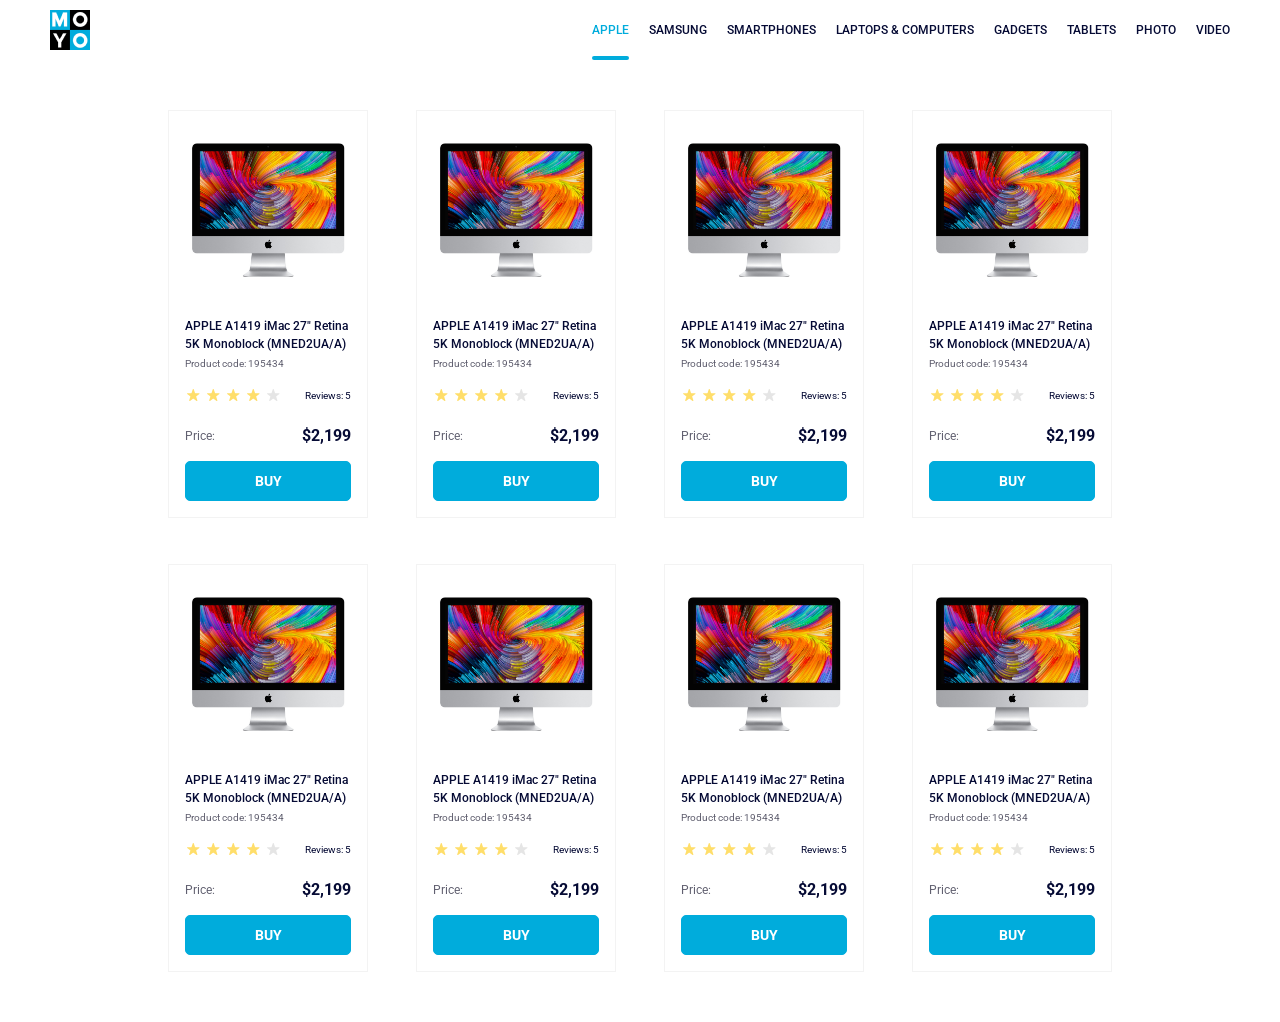
<file: index.html>
<!doctype html><html lang="en"><head><meta charset="utf-8"><meta name="viewport" content="width=device-width, initial-scale=1.0"><title>Catalog</title><link rel="preconnect" href="https://fonts.gstatic.com"><link href="https://fonts.googleapis.com/css2?family=Roboto:wght@400;500;700&display=swap" rel="stylesheet"><link rel="stylesheet" href="index.c9a48b44.css"></head><body> <header class="header"> <div class="logo"> <a class="logo__link" href="index.html"> <img class="logo__logo" src="logo.eddae0ff.png" alt="logo"> </a> </div> <nav class="nav"> <ul class="list nav__list"> <li class="item list__item"> <a class="is-active item__link" href="#"> Apple </a> </li> <li class="item list__item"> <a class="item__link" href="#"> Samsung </a> </li> <li class="item list__item"> <a class="item__link" href="#"> Smartphones </a> </li> <li class="item list__item"> <a class="item__link" data-qa="nav-hover" href="#"> Laptops & Computers </a> </li> <li class="item list__item"> <a class="item__link" href="#"> Gadgets </a> </li> <li class="item list__item"> <a class="item__link" href="#"> Tablets </a> </li> <li class="item list__item"> <a class="item__link" href="#"> Photo </a> </li> <li class="item list__item"> <a class="item__link" href="#"> Video </a> </li> </ul> </nav> </header> <main class="main"> <div class="card" data-qa="card"> <img class="card__photo" src="imac.202c52ff.jpeg" alt="iMac"> <h2 class="card__name"> APPLE A1419 iMac 27" Retina 5K Monoblock (MNED2UA/A) </h2> <div class="card__index">Product code: 195434</div> <div class="card__revizor"> <div class="stars stars--4"> <span class="stars__star"></span> <span class="stars__star"></span> <span class="stars__star"></span> <span class="stars__star"></span> <span class="stars__star"></span> </div> <div class="card__review">Reviews: 5</div> </div> <div class="card__price"> <div class="card__price card__price--price">Price:</div> <div class="card__price card__price--money">$2,199</div> </div> <a href="#" class="card__button card__button--text" data-qa="card-hover"> buy </a> </div> <div class="card" data-qa="card"> <img class="card__photo" src="imac.202c52ff.jpeg" alt="iMac"> <h2 class="card__name"> APPLE A1419 iMac 27" Retina 5K Monoblock (MNED2UA/A) </h2> <div class="card__index">Product code: 195434</div> <div class="card__revizor"> <div class="stars stars--4"> <span class="stars__star"></span> <span class="stars__star"></span> <span class="stars__star"></span> <span class="stars__star"></span> <span class="stars__star"></span> </div> <div class="card__review">Reviews: 5</div> </div> <div class="card__price"> <div class="card__price card__price--price">Price:</div> <div class="card__price card__price--money">$2,199</div> </div> <a href="#" class="card__button card__button--text" data-qa="card-hover"> buy </a> </div> <div class="card" data-qa="card"> <img class="card__photo" src="imac.202c52ff.jpeg" alt="iMac"> <h2 class="card__name"> APPLE A1419 iMac 27" Retina 5K Monoblock (MNED2UA/A) </h2> <div class="card__index">Product code: 195434</div> <div class="card__revizor"> <div class="stars stars--4"> <span class="stars__star"></span> <span class="stars__star"></span> <span class="stars__star"></span> <span class="stars__star"></span> <span class="stars__star"></span> </div> <div class="card__review">Reviews: 5</div> </div> <div class="card__price"> <div class="card__price card__price--price">Price:</div> <div class="card__price card__price--money">$2,199</div> </div> <a href="#" class="card__button card__button--text" data-qa="card-hover"> buy </a> </div> <div class="card" data-qa="card"> <img class="card__photo" src="imac.202c52ff.jpeg" alt="iMac"> <h2 class="card__name"> APPLE A1419 iMac 27" Retina 5K Monoblock (MNED2UA/A) </h2> <div class="card__index">Product code: 195434</div> <div class="card__revizor"> <div class="stars stars--4"> <span class="stars__star"></span> <span class="stars__star"></span> <span class="stars__star"></span> <span class="stars__star"></span> <span class="stars__star"></span> </div> <div class="card__review">Reviews: 5</div> </div> <div class="card__price"> <div class="card__price card__price--price">Price:</div> <div class="card__price card__price--money">$2,199</div> </div> <a href="#" class="card__button card__button--text" data-qa="card-hover"> buy </a> </div> <div class="card" data-qa="card"> <img class="card__photo" src="imac.202c52ff.jpeg" alt="iMac"> <h2 class="card__name"> APPLE A1419 iMac 27" Retina 5K Monoblock (MNED2UA/A) </h2> <div class="card__index">Product code: 195434</div> <div class="card__revizor"> <div class="stars stars--4"> <span class="stars__star"></span> <span class="stars__star"></span> <span class="stars__star"></span> <span class="stars__star"></span> <span class="stars__star"></span> </div> <div class="card__review">Reviews: 5</div> </div> <div class="card__price"> <div class="card__price card__price--price">Price:</div> <div class="card__price card__price--money">$2,199</div> </div> <a href="#" class="card__button card__button--text" data-qa="card-hover"> buy </a> </div> <div class="card" data-qa="card"> <img class="card__photo" src="imac.202c52ff.jpeg" alt="iMac"> <h2 class="card__name"> APPLE A1419 iMac 27" Retina 5K Monoblock (MNED2UA/A) </h2> <div class="card__index">Product code: 195434</div> <div class="card__revizor"> <div class="stars stars--4"> <span class="stars__star"></span> <span class="stars__star"></span> <span class="stars__star"></span> <span class="stars__star"></span> <span class="stars__star"></span> </div> <div class="card__review">Reviews: 5</div> </div> <div class="card__price"> <div class="card__price card__price--price">Price:</div> <div class="card__price card__price--money">$2,199</div> </div> <a href="#" class="card__button card__button--text" data-qa="card-hover"> buy </a> </div> <div class="card" data-qa="card"> <img class="card__photo" src="imac.202c52ff.jpeg" alt="iMac"> <h2 class="card__name"> APPLE A1419 iMac 27" Retina 5K Monoblock (MNED2UA/A) </h2> <div class="card__index">Product code: 195434</div> <div class="card__revizor"> <div class="stars stars--4"> <span class="stars__star"></span> <span class="stars__star"></span> <span class="stars__star"></span> <span class="stars__star"></span> <span class="stars__star"></span> </div> <div class="card__review">Reviews: 5</div> </div> <div class="card__price"> <div class="card__price card__price--price">Price:</div> <div class="card__price card__price--money">$2,199</div> </div> <a href="#" class="card__button card__button--text" data-qa="card-hover"> buy </a> </div> <div class="card" data-qa="card"> <img class="card__photo" src="imac.202c52ff.jpeg" alt="iMac"> <h2 class="card__name"> APPLE A1419 iMac 27" Retina 5K Monoblock (MNED2UA/A) </h2> <div class="card__index">Product code: 195434</div> <div class="card__revizor"> <div class="stars stars--4"> <span class="stars__star"></span> <span class="stars__star"></span> <span class="stars__star"></span> <span class="stars__star"></span> <span class="stars__star"></span> </div> <div class="card__review">Reviews: 5</div> </div> <div class="card__price"> <div class="card__price card__price--price">Price:</div> <div class="card__price card__price--money">$2,199</div> </div> <a href="#" class="card__button card__button--text" data-qa="card-hover"> buy </a> </div> </main> </body></html>
</file>
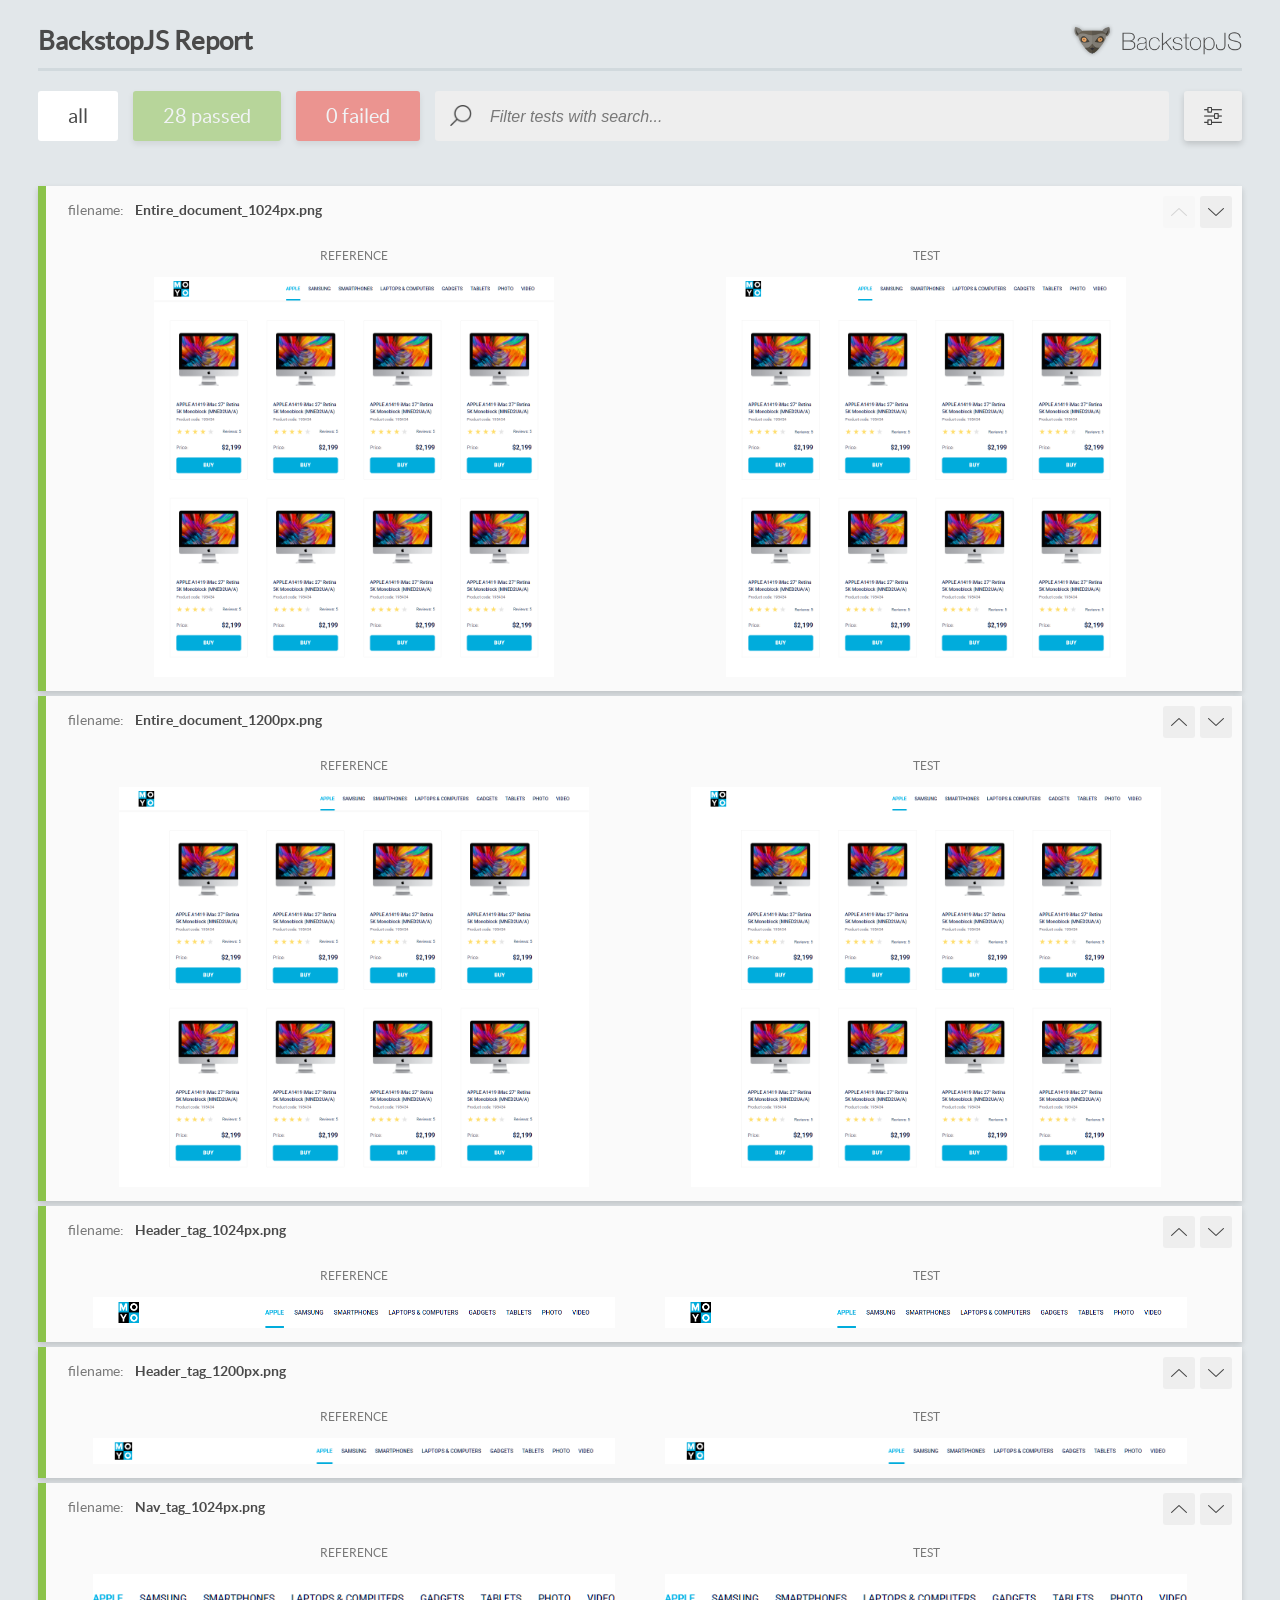
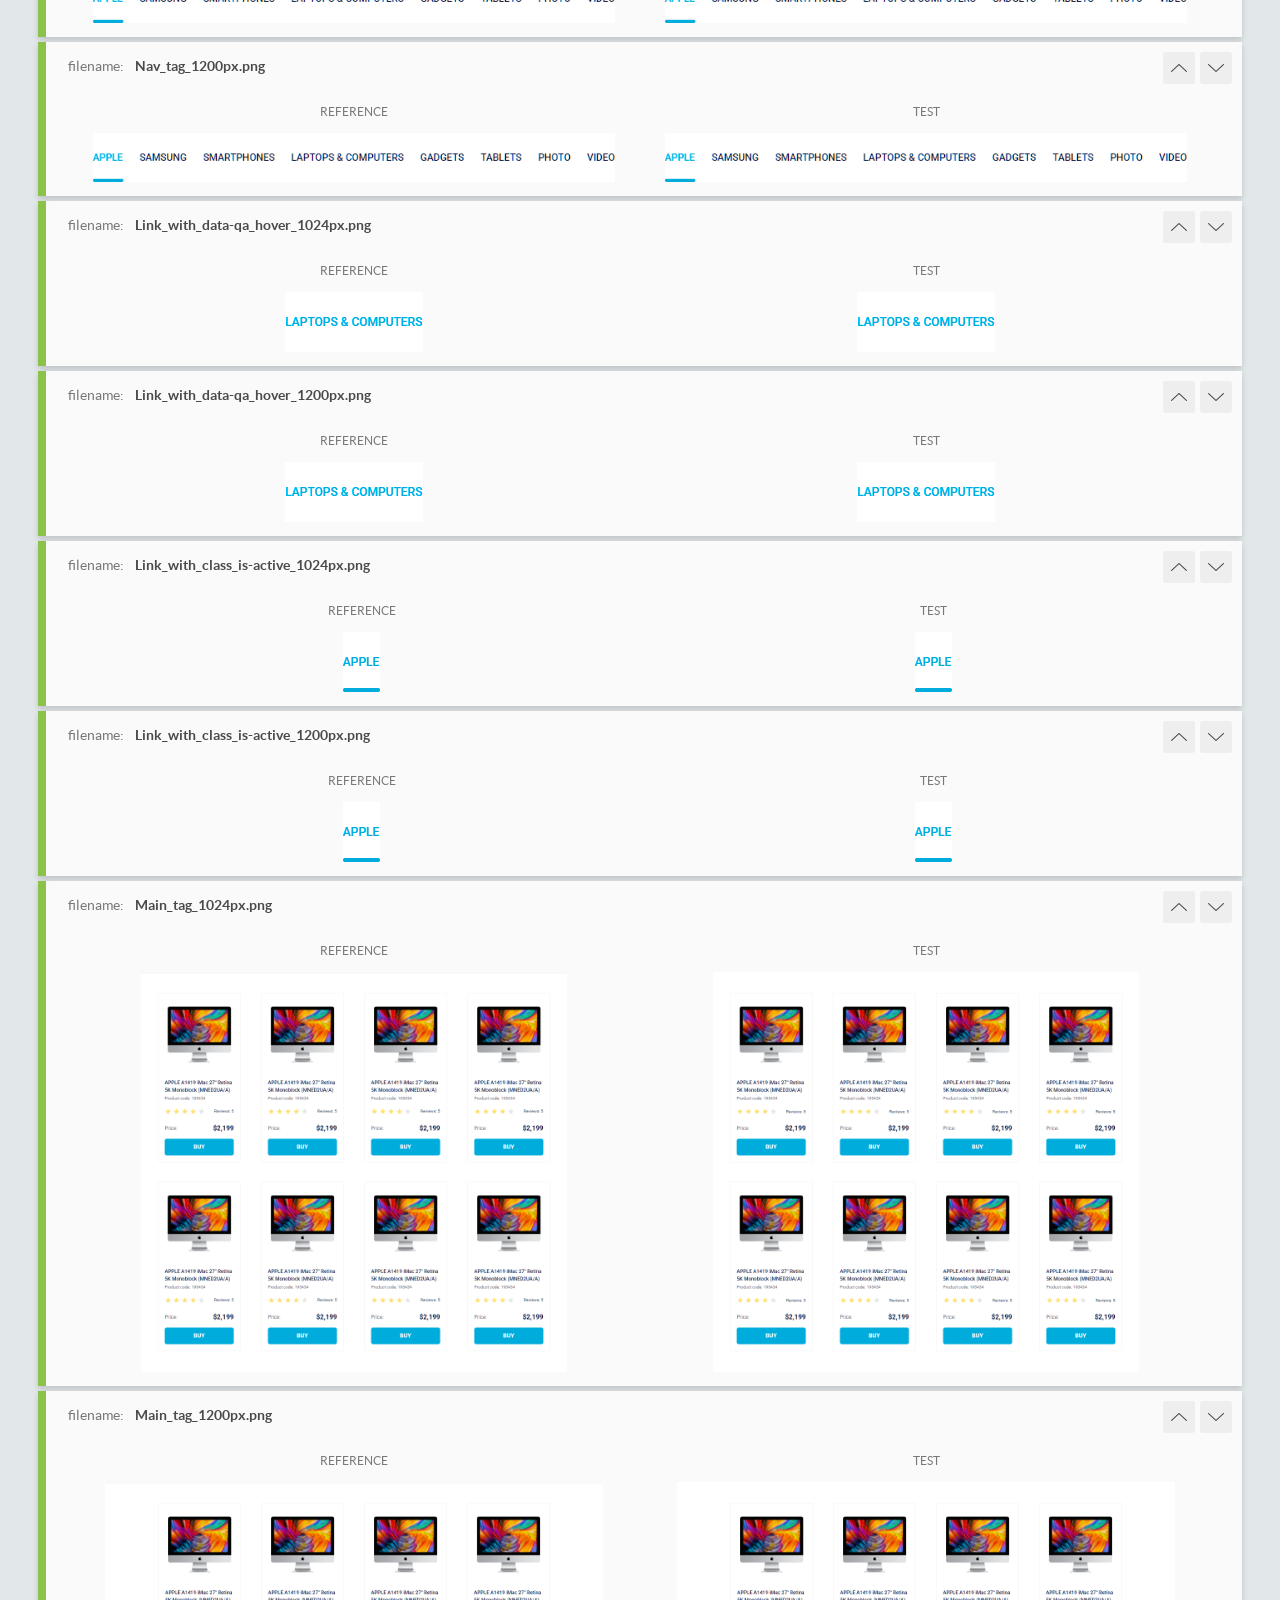
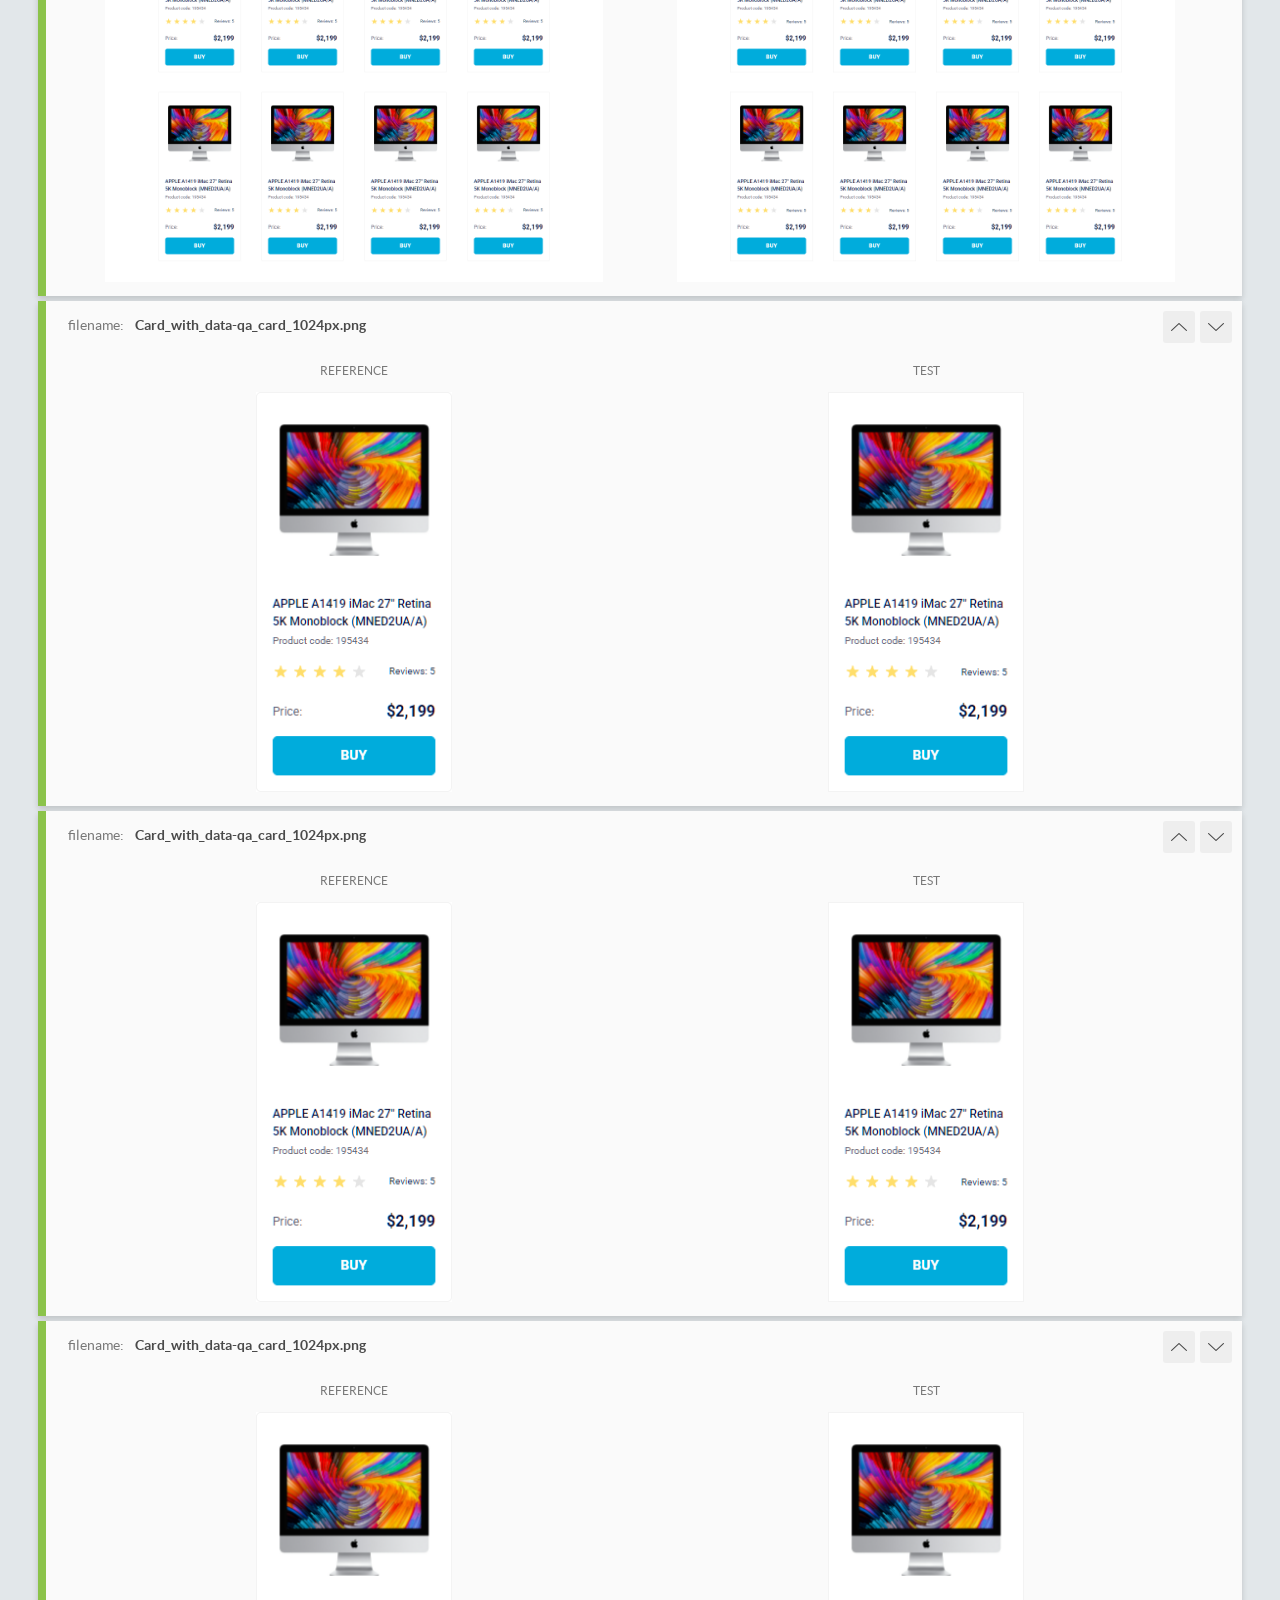
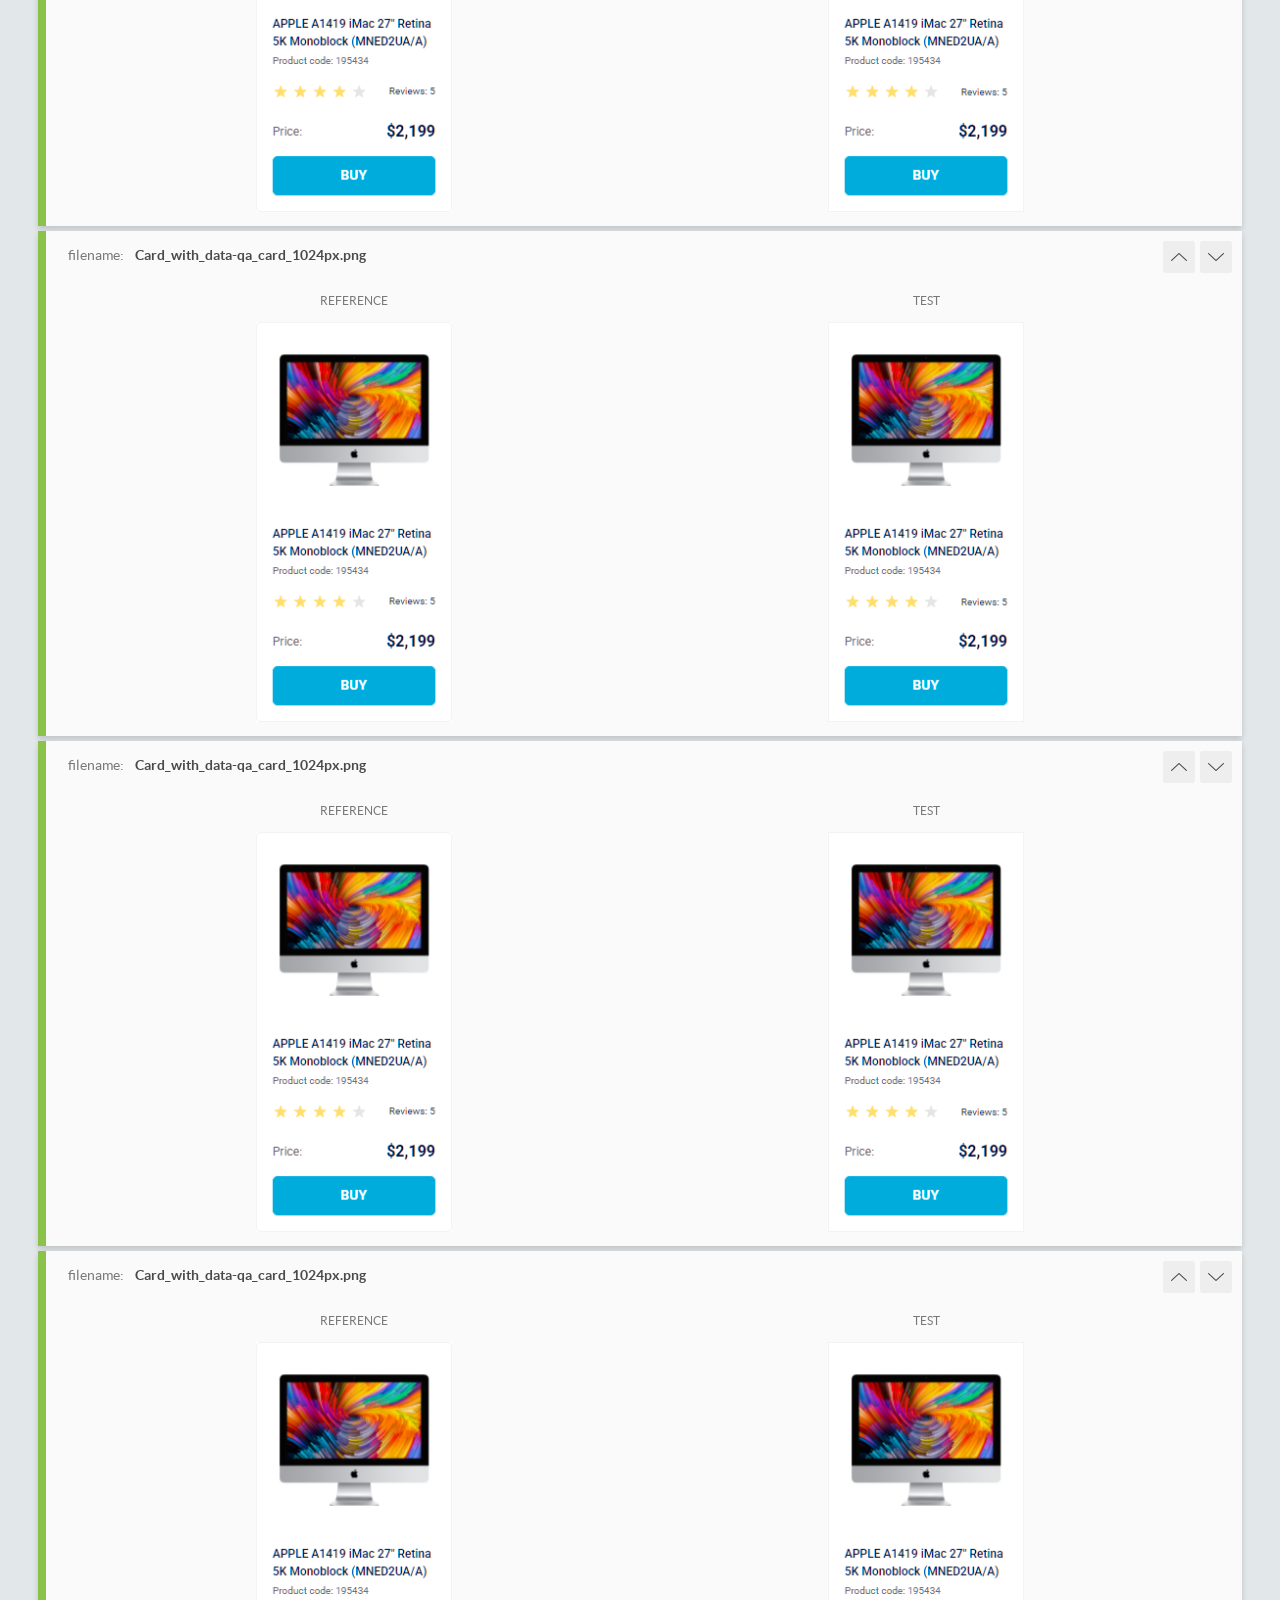
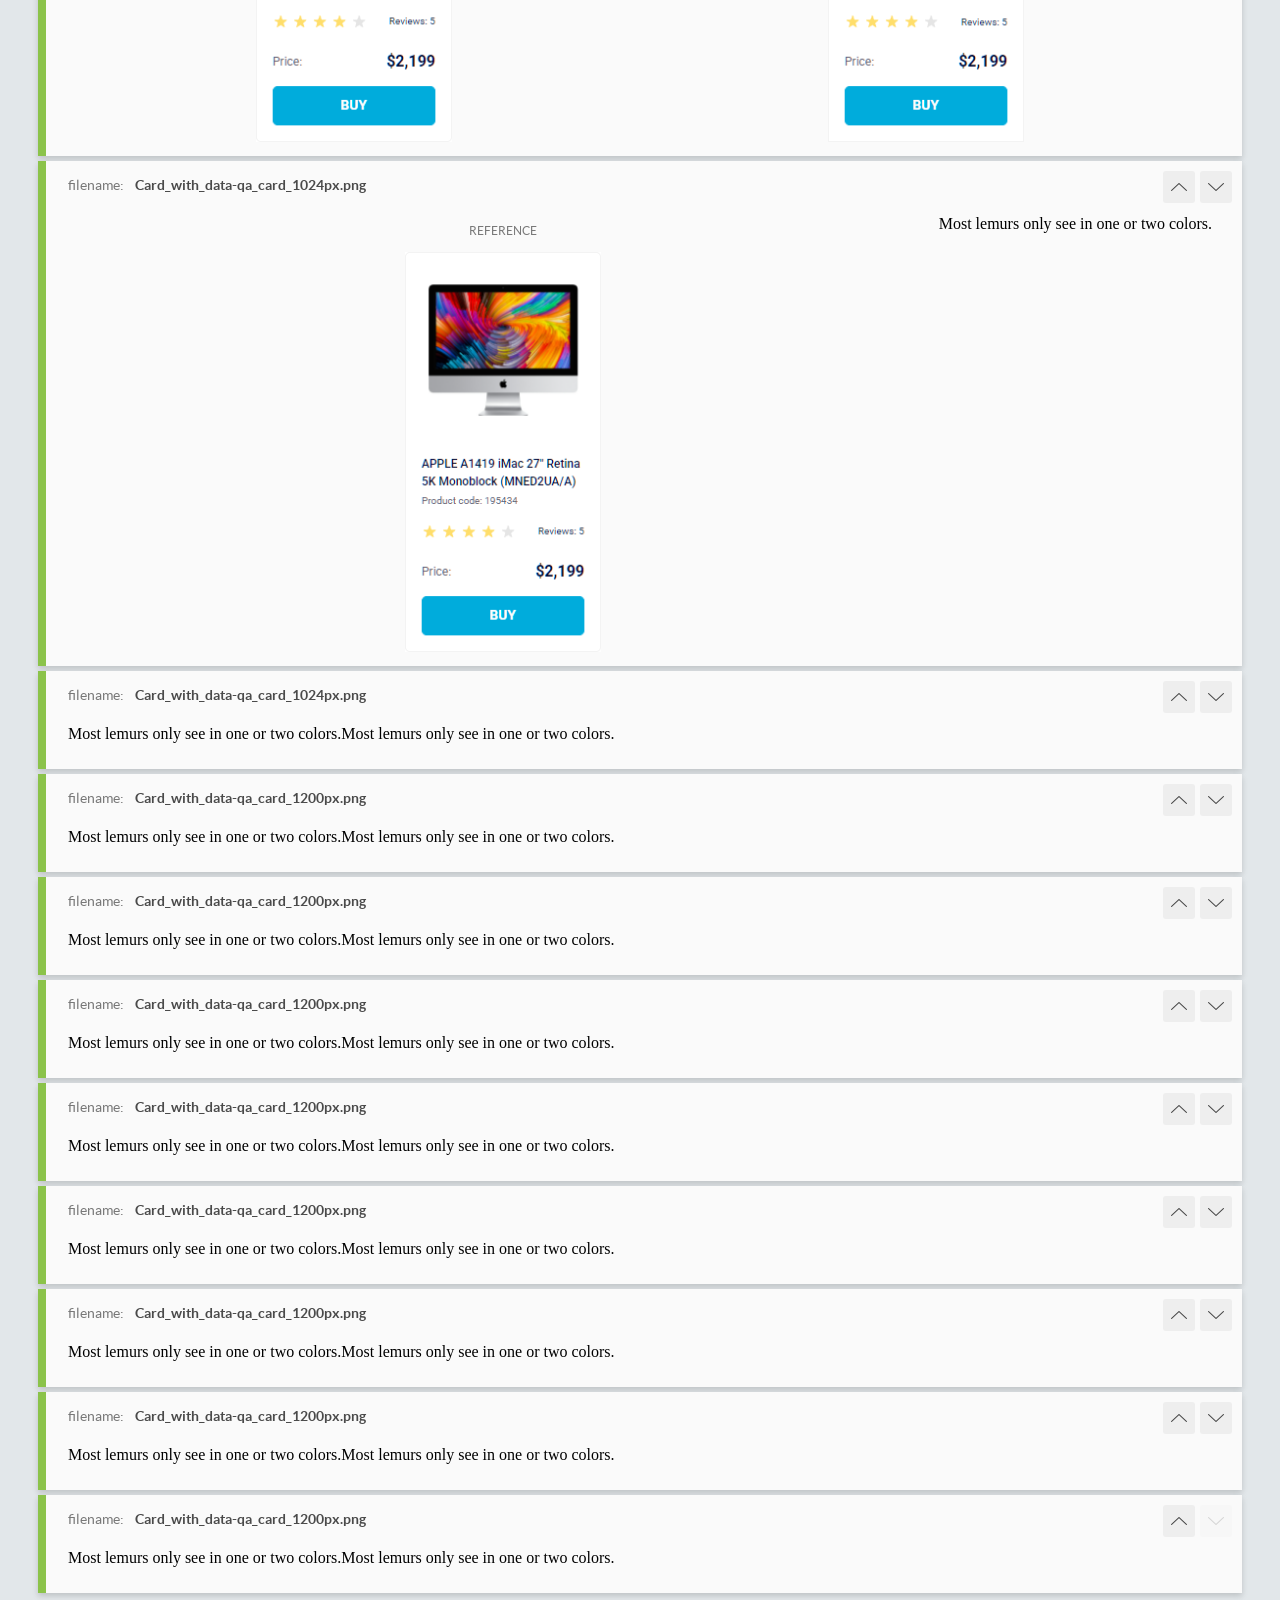
<file: report/html_report/index.html>
<!DOCTYPE html>
<html>
  <head>
    <meta charset="utf-8">
    <!-- Disable Cache -->
    <meta http-equiv="Cache-Control" content="no-cache, no-store, must-revalidate">
    <meta http-equiv="Pragma" content="no-cache">
    <meta http-equiv="Expires" content="0">

    <title>BackstopJS Report</title>

    <style>
      @font-face {
          font-family: 'latoregular';
          src: url('./assets/fonts/lato-regular-webfont.woff2') format('woff2'),
              url('./assets/fonts/lato-regular-webfont.woff') format('woff');
          font-weight: 400;
          font-style: normal;
      }
      @font-face {
          font-family: 'latobold';
          src: url('./assets/fonts/lato-bold-webfont.woff2') format('woff2'),
              url('./assets/fonts/lato-bold-webfont.woff') format('woff');
          font-weight: 700;
          font-style: normal;
      }

      .ReactModal__Body--open {
          overflow: hidden;
      }
      .ReactModal__Body--open .header {
        display: none;
      }

    </style>
  </head>
  <body style="background-color: #E2E7EA">
    <div id="root">

    </div>
    <script>
      function report (report) { // eslint-disable-line no-unused-vars
        window.tests = report;
      }
    </script>
    <script src="config.js"></script>
    <script src="index_bundle.js"></script>
  </body>
</html>
</file>
<file: index.c9a48b44.css>
body{margin:0}html{gap:0;margin:0;padding:0}.main{grid-template-rows:repeat(2,408px);grid-template-columns:repeat(4,200px);justify-content:center;gap:46px 48px;min-height:calc(100vh - 200px);padding:50px 40px;display:grid}.card{box-sizing:border-box;background-color:#fff;border:1px solid #f3f3f3;width:200px;padding:32px 16px 16px}.card__photo{background-position:50%;background-repeat:no-repeat;background-size:contain;width:160px;height:134px;margin:0 auto 40px;display:block}.card__name{text-align:left;color:#060b35;margin-bottom:4px;font-family:Roboto,sans-serif;font-size:12px;font-weight:500;line-height:18px}.card__index{text-underline-position:from-font;text-decoration-skip-ink:none;color:#616070;margin-bottom:16px;font-family:Roboto,sans-serif;font-size:10px;font-weight:400;line-height:14px;display:block}.card__revizor{justify-content:space-between;align-items:flex-end;margin-bottom:24px;display:flex}.card .stars{display:flex}.card .stars__star{background-image:url(star.822d561e.svg);background-position:50%;background-repeat:no-repeat;width:16px;height:16px;margin-right:4px}.card .stars--4 .stars__star:nth-child(-n+4){background-image:url(star-active.edda4c43.svg);background-repeat:no-repeat}.card__review{text-underline-position:from-font;text-decoration-skip-ink:none;color:#060b35;font-family:Roboto,sans-serif;font-size:10px;font-weight:400;line-height:14px}.card__price{justify-content:space-between;align-items:center;margin-bottom:8px;display:flex}.card__price--price{text-align:left;text-underline-position:from-font;text-decoration-skip-ink:none;color:#616070;font-family:Roboto,sans-serif;font-size:12px;font-weight:400;display:block}.card__price--money{text-align:end;text-underline-position:from-font;text-decoration-skip-ink:none;color:#060b35;font-family:Roboto,sans-serif;font-size:16px;font-weight:700;line-height:18px;display:block}.card__button{box-sizing:border-box;box-shadow:none;text-transform:uppercase;color:#fff;background-color:#00acdc;border:1px solid #00acdc;border-radius:5px;justify-content:center;align-items:center;height:40px;font-family:Roboto,sans-serif;font-size:14px;font-weight:700;line-height:16px;text-decoration:none;display:flex}.card a:hover{color:#00acdc;background-color:#fff}.header{justify-content:space-between;align-items:center;height:60px;padding:0 50px;display:flex}.logo{display:flex}.logo__logo{border:none;width:40px;height:40px}.logo__link{border:none;width:40px;height:40px;display:inline-block}.nav__list{margin:0;padding:0;list-style:none;display:flex}.list__item{margin-left:20px}.list__item:first-child{margin-left:0}.item__link{white-space:nowrap;text-transform:uppercase;color:#060b35;align-items:center;height:60px;font-family:Roboto,sans-serif;font-size:12px;font-weight:500;text-decoration:none;display:flex;position:relative}.item__link.is-active,.item__link:hover{color:#00acdc}.item__link.is-active:after{content:"";background-color:#00acdc;border-radius:2px;height:4px;position:absolute;bottom:0;left:0;right:0}
/*# sourceMappingURL=index.c9a48b44.css.map */
</file>
